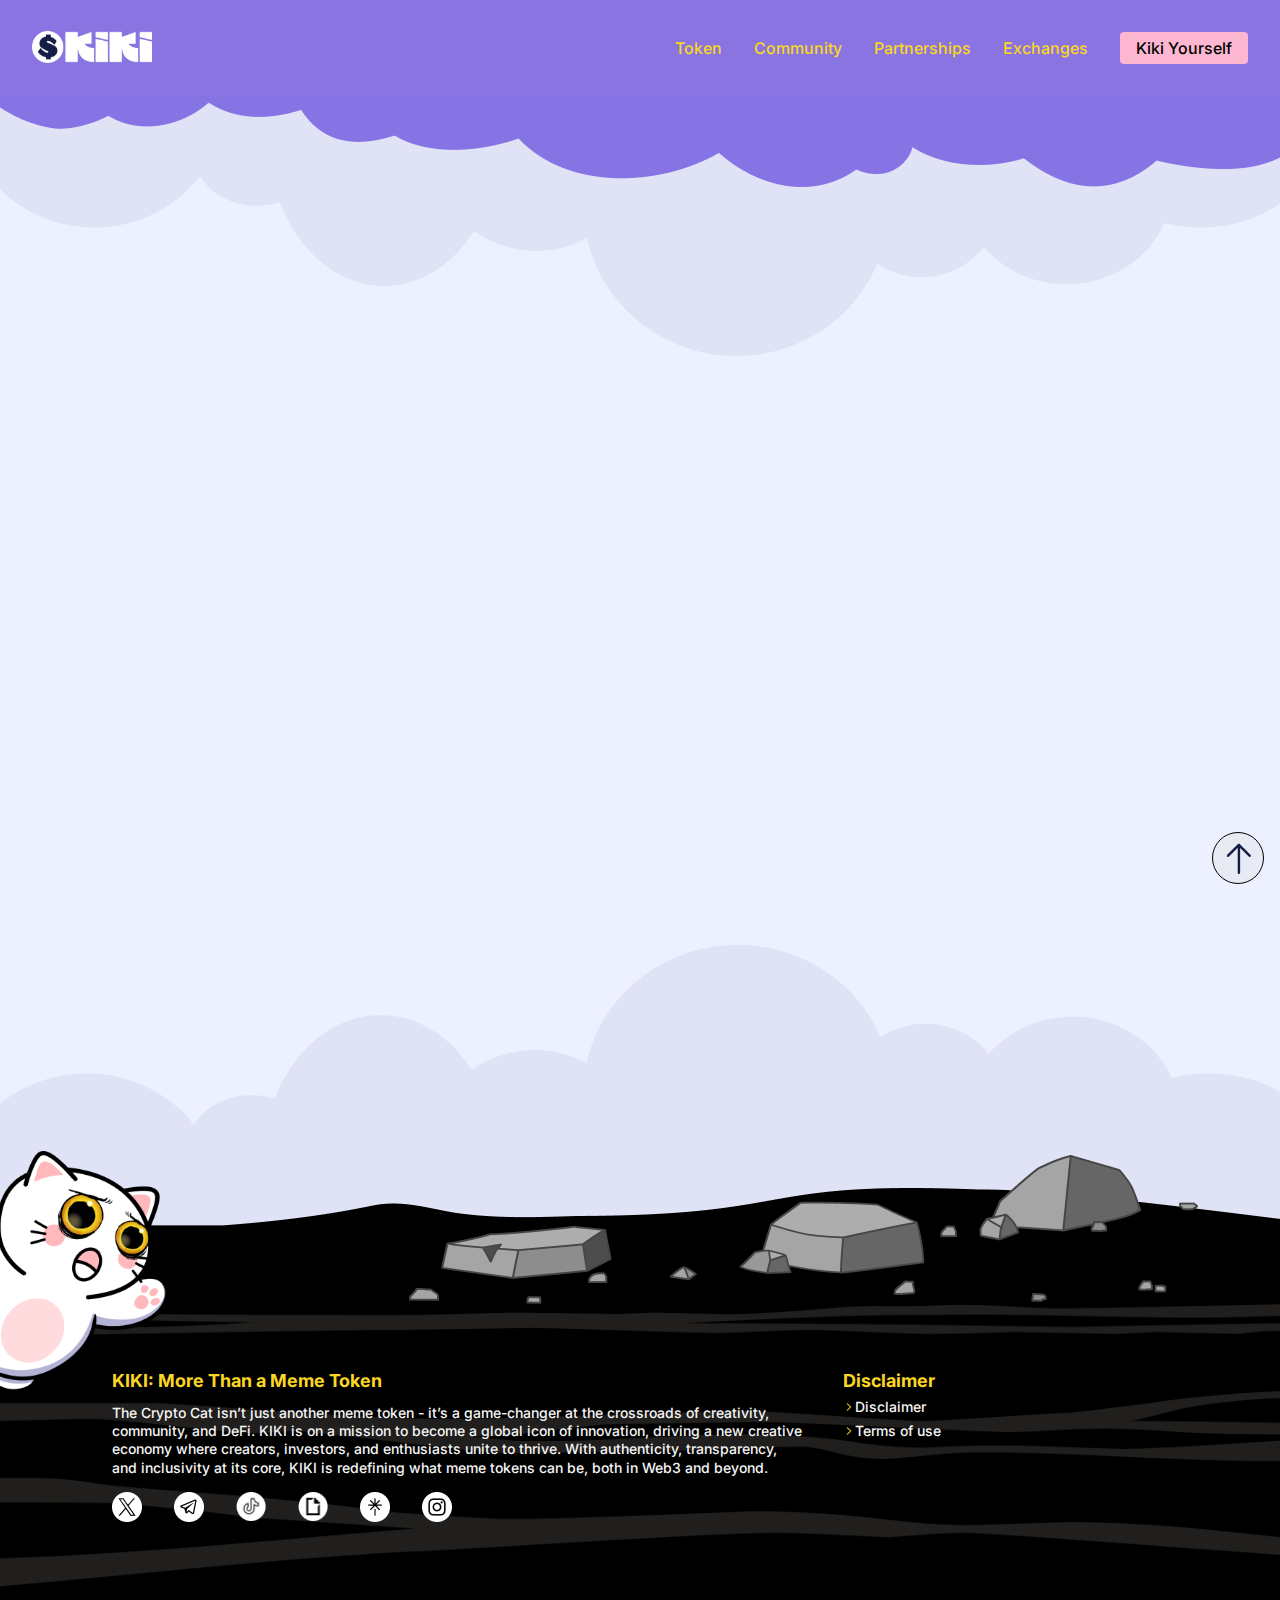
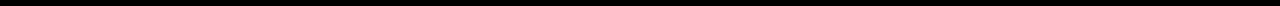
<file: kikicat.xyz/signup.html>
<!DOCTYPE html>
<html lang="en">
	
<!-- Mirrored from kikicat.xyz/signup by HTTrack Website Copier/3.x [XR&CO'2014], Tue, 22 Apr 2025 17:05:51 GMT -->
<!-- Added by HTTrack --><meta http-equiv="content-type" content="text/html;charset=UTF-8" /><!-- /Added by HTTrack -->
<head>
		<meta charset="UTF-8">
<meta name="viewport" content="width=device-width, initial-scale=1.0, maximum-scale=1.2, user-scalable=no" />
<title>KIKI</title>

<link rel="icon" href="images/favicon.png" type="image/x-icon">


		
<link rel="preconnect" href="https://fonts.googleapis.com/">
    <link rel="preconnect" href="https://fonts.gstatic.com/" crossorigin>
    <link href="https://fonts.googleapis.com/css2?family=Inter:ital,opsz,wght@0,14..32,100..900;1,14..32,100..900&amp;family=Ranchers&amp;display=swap" rel="stylesheet">
    <link rel="stylesheet" href="files/styles11bd.css?v=1745341487">


    <!-- Google tag (gtag.js) -->
    <script async src="https://www.googletagmanager.com/gtag/js?id=G-JMNGVVGT4F"></script>
    <script>
      window.dataLayer = window.dataLayer || [];
      function gtag(){dataLayer.push(arguments);}
      gtag('js', new Date());
    
      gtag('config', 'G-JMNGVVGT4F');
    </script>	</head>
	<body>
	<div id="backtop"></div>
		<section class="form">
			<div class="form__top">
				<div id="backtop" class="backtop__space"></div>
				<nav class="nav">
    <div class="nav__wrapper">
        <a href="index-2.html"><img class="nav__logo" src="images/logo.png" alt=""></a>
        <a href="#" class="nav__mobile"><span></span></a>
        <div class="nav__list">
            <ul class="nav__list__wrapper">
                <li class="nav__list--link"><a href="index-2.html#token">Token</a></li>
                <li class="nav__list--link"><a href="index-2.html#community">Community</a></li>
                <li class="nav__list--link"><a href="index-2.html#partners">Partnerships</a></li>
                <li class="nav__list--link"><a href="index-2.html#exchange">Exchanges</a></li>
                
                <li class="nav__list--button"><a href="index-2.html#frame">Kiki Yourself</a></li> 
            </ul>
        </div>
    </div>
</nav>			</div>
			<div class="form__btm">
				<iframe
					id="JotFormIFrame-250303457667055"
					title="Collaboration, Partnership & Marketing Proposals"
					onload="window.parent.scrollTo(0,0)"
					allowtransparency="true"
					allow="geolocation; microphone; camera; fullscreen"
					src="https://form.jotform.com/250303457667055"
					frameborder="0"
					style="min-width:100%;max-width:100%;height:539px;border:none;"
					scrolling="no"
					>
					</iframe>
					<script src='https://cdn.jotfor.ms/s/umd/latest/for-form-embed-handler.js'></script>
					<script>window.jotformEmbedHandler("iframe[id='JotFormIFrame-250303457667055']", "https://form.jotform.com/")</script>
			</div>
			
       
       <dialog id="modal1" class="maindialog">
        


            <div class="maindialog__wrapper without-text" style="text-align:center">
                <h1>HhCLbkW6FwhriTkk81W8tYstsR<wbr>CLUu6Y7Je1SQjVpump</h1>
            </div>
            <div class="maindialog__btn">
                <button class="js-copy">Copy</button>

                <button id="close-modal1" class="closemodal" style="   width: 67px;
    background: #978217;">
          <svg  xmlns="http://www.w3.org/2000/svg" height="22px" viewBox="0 -960 960 960" width="22px" fill="#fff"><path d="m256-200-56-56 224-224-224-224 56-56 224 224 224-224 56 56-224 224 224 224-56 56-224-224-224 224Z"/></svg>
          </button>
                
            </div>
        </dialog>
    
        <dialog id="modal2" class="maindialog">
            <h1>Disclaimer</h1>
            <div class="maindialog__wrapper" >
                <span style="line-height:normal">
                1. Nature of a Meme Coin<br>
KIKIcat ($YAMI) is classified as a meme coin, created primarily for entertainment, community engagement, and/or trending purposes. It is not a traditional financial asset or investment product, nor is it intended to serve as a store of value or a safe asset.
<br><br>
2. High-Risk Asset<br>
The cryptocurrency market is highly volatile, and meme coins are especially speculative. Prices may experience rapid increases or decreases in value within short timeframes. There is a risk of losing your entire investment. Please invest responsibly and only what you can afford to lose.
<br><br>
3. Legal and Regulatory Limitations<br>
KIKIcat ($YAMI) may not be recognized as a financial product or security in certain jurisdictions. Laws, regulations, and taxation related to cryptocurrency can vary significantly by country and are subject to change. Such changes could introduce additional risks to holders and investors.
<br><br>
4. No Investment Advice<br>
The information provided in this document (and any other channels, official or unofficial) does not constitute investment, financial, legal, tax, or other professional advice. Any decisions regarding KIKIcat ($YAMI) should be made at your own discretion, and you should consult qualified professionals if necessary.
<br><br>
5. Limitations of Information<br>
All data regarding the KIKIcat ($YAMI) project—including roadmaps, whitepapers, community posts, and any other materials—may be subject to change or updates during the development process. We cannot guarantee the accuracy, completeness, or reliability of any information provided or shared by third parties.
<br><br>
6. Limitation of Liability<br>
Neither the KIKIcat ($YAMI) development team, marketing team, nor community moderators shall be held liable for any investment losses, technical failures, security breaches, or any other damages (monetary or otherwise) arising from involvement with KIKIcat ($YAMI).
<br><br>
7. Personal Data and Security<br>
Cryptocurrency transactions require users to maintain strict control over their wallets, private keys, and personal information. Any loss or theft resulting from inadequate security practices is the sole responsibility of the individual user. KIKIcat ($YAMI) or its related entities cannot be held accountable for such incidents.
<br><br>
8. Beware of Scams and Phishing<br>
Fraudsters and scammers may impersonate official KIKIcat ($YAMI) channels. Always verify information through official sources, remain vigilant with suspicious links or messages, and never share private keys or sensitive information.
<br><br>
9. No Guarantee of Future Performance<br>
Forecasting future prices or value in the cryptocurrency and meme coin market is highly speculative and inherently uncertain. No economic or technical analysis can guarantee specific outcomes or returns.
<br><br>
10. Do Your Own Research (DYOR)<br>
It is crucial for potential investors to thoroughly research KIKIcat ($YAMI). Evaluate the project’s goals, technology, investment structure, and community before making any decisions. Conduct your own due diligence to understand the risks involved.            </div>
            <button id="close-modal2"  class="closemodal">Close</button> 
        </dialog>

        <dialog id="modal3" class="maindialog">
            <h1>Terms & Conditions</h1>
            <div class="maindialog__wrapper" >
             
	            Effective Date: December 15, 2024<br>
Governing Law: Saint Vincent and the Grenadines
<br><br>
These Terms & Conditions ("Terms") govern your use of the services ("Services") provided by AWM LLC ("Company," "we," "us," or "our"). By accessing or using our Services, you agree to be bound by these Terms. If you do not agree with any part of these Terms, you must discontinue use of our Services.
<br><br>
1. Acceptance of Terms<br>
1.1 By accessing our websites, mobile applications, or any Services offered (collectively, the "Platform"), you confirm that you have read, understood, and agreed to be legally bound by these Terms and our Privacy Policy.1.2 If you do not agree to these Terms, you are prohibited from using or accessing the Platform.
<br><br>
2. Eligibility<br>
2.1 You represent that you are at least 18 years of age or have reached the age of majority as defined by the laws of your jurisdiction, whichever is older, and have the legal capacity to enter into binding contracts.2.2 If you use the Platform on behalf of a company or other legal entity, you represent that you have the authority to bind such entity to these Terms.
<br><br>
3. Changes to Terms<br>
3.1 We reserve the right to modify or replace these Terms at any time. If a revision is material, we will make reasonable efforts to notify you (e.g., via email or a prominent notice on our Platform) before the changes become effective.3.2 Your continued use of the Platform following the posting of revised Terms means that you accept and agree to the changes.
<br><br>
4. Account Registration and Responsibilities<br>
4.1 Account Creation: To access certain features of the Platform, you may be required to create an account by providing accurate, current, and complete information.4.2 Account Security: You are responsible for maintaining the confidentiality of your account credentials (e.g., username and password) and for all activities that occur under your account.4.3 Unauthorized Access: You agree to notify us immediately of any unauthorized use of your account or other security breaches.4.4 No Warranty on Services: The Platform is provided "as is," and we make no guarantees regarding its availability, security, or fitness for a particular purpose.
<br><br>
5. Use of the Platform<br>
5.1 License: Subject to these Terms, we grant you a non-exclusive, non-transferable, revocable license to access and use the Platform for your personal or internal business purposes.5.2 Prohibited Conduct: You agree not to:
Use the Platform for any unlawful purpose or any activity that breaches applicable laws or regulations.
Post or transmit any content that is defamatory, obscene, fraudulent, or infringes on the rights of others.
Reverse engineer, decompile, or attempt to extract the source code of any part of the Platform.
Engage in any activity that disrupts or interferes with the security, functionality, or operation of the Platform.
<br><br>
6. Intellectual Property<br>
6.1 Ownership: Unless otherwise stated, all content, features, and functionality on the Platform (including but not limited to text, graphics, logos, images, software, and trademarks) are the exclusive property of AWM LLC or its licensors and are protected by the laws of Saint Vincent and the Grenadines and international intellectual property laws.6.2 Restrictions: You may not reproduce, distribute, create derivative works from, publicly display, or otherwise exploit any of the materials on our Platform without our express prior written permission.
<br><br>
7. Fees and Payments<br>
7.1 Pricing: Certain Services may require payment of fees. All fees are listed in [USD or specify another currency], unless otherwise indicated.7.2 Payment Processing: By providing a payment method, you represent and warrant that you are authorized to use the designated payment method and authorize us to charge your payment method for the total amount stated.7.3 Refunds: All payments are non-refundable unless otherwise specified in a separate agreement or as required by applicable law.
<br><br>
8. Governing Law and Dispute Resolution<br>
8.1 These Terms are governed by and construed in accordance with the laws of Saint Vincent and the Grenadines.8.2 Any disputes arising out of or in connection with these Terms shall be settled in the courts of Saint Vincent and the Grenadines.8.3 Legal disputes related to Platform use may also be resolved through arbitration, as determined by separate agreement.
<br><br>
9. Contact Information<br>
Company Name: AWM LLC<br>
Address: Euro House, Richmond Hill Road, Kingstown, Saint Vincent and the Grenadines
Email: kiki@kikicat.xyz            </div>
            <button id="close-modal3"  class="closemodal">Close</button> 
        </dialog>
     
        <a href="#backtop" class="backtop__btn">
            <img src="[data-uri]" alt="">
        </a>         

    <div class='footer__deco_top'></div>
<div class='footer__deco  on-signup  '>
    <div class="footer__deco__wrapper">
            <div class="footer__deco__wrapper__kiki">
                <img   src="images/kiki/7.png" alt="">
            </div>
    </div>
</div>
<footer class="footer">
                    <div class="footer__wrapper">
  
        <div class="footer__in">
            <div class="footer__in__column">
                <h6>KIKI: More Than a Meme Token</h6>
                <p>
                  The Crypto Cat isn’t just another meme token - it’s a game-changer at the crossroads of creativity, community, and DeFi. KIKI is on a mission to become a global icon of innovation, driving a new creative economy where creators, investors, and enthusiasts unite to thrive. With authenticity, transparency, and inclusivity at its core, KIKI is redefining what meme tokens can be, both in Web3 and beyond.
                  </p>
                <div class="footer__in__icons">
                    <a href="https://x.com/YamiSyndicate" target="_blank">
                        <img src="images/social-footer/1.png" alt="icon">
                    </a>
                    <a href="https://t.me/yamisyndicate" target="_blank">
                        <img src="images/social-footer/2.png" alt="icon">
                    </a>
                    <a href="#" target="_blank">
                        <img src="images/social-footer/3.png" alt="icon">
                    </a>
                    <!-- <a href="https://t.me/KIKIcatofficial_bot" target="_blank">
                        <img src="images/social-footer/4.png" alt="icon">
                    </a> -->
                    <a href="#" target="_blank">
                        <img src="images/social-footer/5.png" alt="icon">
                    </a>
                    <a href="" target="_blank">
                        <img src="images/social-footer/6.png" alt="icon">
                    </a>
                    <a href="#" target="_blank">
                        <img src="images/social-footer/7.png" alt="icon">
                    </a>
                </div>
            </div>
            <div class="footer__in__column">
                <h6>Disclaimer</h6>
                <a class="footer__in__column-links modal2" href="#">Disclaimer</a>
                <a class="footer__in__column-links modal3" href="#">Terms of use</a>
                <!-- <a class="footer__in__column-links" href="" target="_blank">White Paper</a> -->
            </div>
        </div>
    </div>
</footer>		</section>
		<script src="https://code.jquery.com/jquery-2.2.4.min.js" crossorigin="anonymous"></script>



<script src="files/scripts11bd.js?v=1745341487" crossorigin="anonymous"></script>
	</body>


<!-- Mirrored from kikicat.xyz/signup by HTTrack Website Copier/3.x [XR&CO'2014], Tue, 22 Apr 2025 17:05:55 GMT -->
</html>
</file>
<file: kikicat.xyz/files/styles11bd.css>
/*! normalize.css v1.0.1 | MIT License | git.io/normalize */article,aside,details,figcaption,figure,footer,header,hgroup,nav,section,summary{display:block}audio,canvas,video{display:inline-block;*display:inline;*zoom:1}audio:not([controls]){display:none;height:0}[hidden]{display:none}html{font-size:100%;-webkit-text-size-adjust:100%;-ms-text-size-adjust:100%}html,button,input,select,textarea{font-family:sans-serif}body{margin:0}a:focus{outline:thin dotted}a:active,a:hover{outline:0}h1{font-size:2em;margin:.67em 0}h2{font-size:1.5em;margin:.83em 0}h3{font-size:1.17em;margin:1em 0}h4{font-size:1em;margin:1.33em 0}h5{font-size:.83em;margin:1.67em 0}h6{font-size:.75em;margin:2.33em 0}abbr[title]{border-bottom:1px dotted}b,strong{font-weight:bold}blockquote{margin:1em 40px}dfn{font-style:italic}mark{background:#ff0;color:#000}p,pre{margin:1em 0}code,kbd,pre,samp{font-family:monospace,serif;_font-family:'courier new',monospace;font-size:1em}pre{white-space:pre;white-space:pre-wrap;word-wrap:break-word}q{quotes:none}q:before,q:after{content:'';content:none}small{font-size:80%}sub,sup{font-size:75%;line-height:0;position:relative;vertical-align:baseline}sup{top:-0.5em}sub{bottom:-0.25em}dl,menu,ol,ul{margin:1em 0}dd{margin:0 0 0 40px}menu,ol,ul{padding:0 0 0 40px}nav ul,nav ol{list-style:none;list-style-image:none}img{border:0;-ms-interpolation-mode:bicubic}svg:not(:root){overflow:hidden}figure{margin:0}form{margin:0}fieldset{border:1px solid #c0c0c0;margin:0 2px;padding:.35em .625em .75em}legend{border:0;padding:0;white-space:normal;*margin-left:-7px}button,input,select,textarea{font-size:100%;margin:0;vertical-align:baseline;*vertical-align:middle}button,input{line-height:normal}button,html input[type="button"],input[type="reset"],input[type="submit"]{-webkit-appearance:button;cursor:pointer;*overflow:visible}button[disabled],input[disabled]{cursor:default}input[type="checkbox"],input[type="radio"]{box-sizing:border-box;padding:0;*height:13px;*width:13px}input[type="search"]{-webkit-appearance:textfield;box-sizing:content-box}input[type="search"]::-webkit-search-cancel-button,input[type="search"]::-webkit-search-decoration{-webkit-appearance:none}button::-moz-focus-inner,input::-moz-focus-inner{border:0;padding:0}textarea{overflow:auto;vertical-align:top}table{border-collapse:collapse;border-spacing:0}.shadownbtn{display:block;width:-webkit-fit-content;width:-moz-fit-content;width:fit-content;-webkit-filter:drop-shadow(4px 4px 0 black);filter:drop-shadow(4px 4px 0 black);transition:.2s all}.shadownbtn:hover{-webkit-filter:drop-shadow(0 0 0 black);filter:drop-shadow(0 0 0 black)}.font-special{font-family:"Ranchers",sans-serif;font-weight:400;font-style:normal}.container-box-lg{width:100%;max-width:1440px;margin:0px auto;box-sizing:border-box}.container-box-md{width:100%;max-width:1136px;margin:0px auto;box-sizing:border-box}.container-box-sm{width:100%;max-width:768px;margin:0px auto;box-sizing:border-box}.container-box-xs{width:100%;max-width:480px;margin:0px auto;box-sizing:border-box}.maindialog{background:#FAD721;color:black;z-index:999;border-radius:1.5rem;border:none;outline:none;width:100%;max-width:768px;margin:0px auto;box-sizing:border-box;padding-top:0;top:50%;-webkit-transform:translateY(-50%);transform:translateY(-50%)}.maindialog__btn{display:flex;gap:1rem}.maindialog__wrapper{height:31.25rem}.maindialog__wrapper.without-text{height:auto}.maindialog h1{color:black;margin:0;text-align:center;position:sticky;top:0px;background:#FAD721;padding:1rem;font-size:1.7rem}.maindialog:focus{border:none;outline:none}.maindialog img{max-width:1.25rem;width:100%;margin:0 auto;float:right}.maindialog button{width:100%;border:0;padding:.875rem .625rem;border-radius:3.125rem;background:white;margin-top:2rem}dialog::backdrop{background:rgba(0,0,0,0.7)}@-webkit-keyframes float{0%{-webkit-transform:translateY(0);transform:translateY(0)}50%{-webkit-transform:translateY(-10px);transform:translateY(-10px)}100%{-webkit-transform:translateY(0);transform:translateY(0)}}@keyframes float{0%{-webkit-transform:translateY(0);transform:translateY(0)}50%{-webkit-transform:translateY(-10px);transform:translateY(-10px)}100%{-webkit-transform:translateY(0);transform:translateY(0)}}*{box-sizing:border-box;-webkit-tap-highlight-color:transparent;line-height:1;-webkit-text-size-adjust:100%}html{-ms-text-size-adjust:100%;-ms-overflow-style:scrollbar;scroll-behavior:smooth;font-family:"Inter",sans-serif;font-optical-sizing:auto;font-weight:500;font-style:normal;font-size:16px}@media (max-width: 768px){html{font-size:calc(16 / 768 * 100vw)}}@media (max-width: 480px){html{font-size:calc(16 / 480 * 100vw)}}.nav{z-index:999999;position:fixed;top:0;width:100%;background:#141E46}.form .nav{background:#8974e2}.nav__wrapper{width:100%;max-width:1440px;margin:0px auto;box-sizing:border-box;display:flex;align-items:center;justify-content:space-between;padding:1rem 2rem}.nav__logo{width:7.5rem;height:auto}.nav__mobile{display:none;cursor:pointer;border-radius:.375rem;padding:.75rem;background-color:#FEB7D0}.nav__mobile span{background-image:url([data-uri]);background-size:contain;background-repeat:no-repeat;width:1.5rem;height:1.5rem;display:block}@media (max-width: 768px){.nav__mobile{display:block}}@media (min-width: 769px){.nav__list{display:block !important;position:initial !important;top:auto !important;width:auto !important}}@media (max-width: 768px){.nav__list{display:none;position:absolute;top:0;left:0;background-color:#141E46;width:100%}}.nav__list__wrapper{display:flex;list-style:none;gap:2rem;margin:0;padding:1rem 0rem}@media (max-width: 1136px){.nav__list__wrapper{gap:1rem}}@media (max-width: 768px){.nav__list__wrapper{display:flex;gap:2rem;flex-direction:column;padding:1rem 2rem}}.nav__list--link{display:flex;align-items:center}.nav__list--link a{text-decoration:none;color:#FAD721;font-size:1rem;transition:color .3s}.blogpage .nav__list--link a{color:#F5F5F5}.nav__list--link a:hover{color:#b19504}.nav__list--button{width:-webkit-fit-content;width:-moz-fit-content;width:fit-content}.nav__list--button a{display:inline-block;padding:.5rem 1rem;background-color:#FEB7D0;color:#000000;text-decoration:none;font-size:1rem;border-radius:.25rem;transition:all .3s;white-space:nowrap}.nav__list--button a:hover{background-color:#fd528e;color:#F5F5F5}.footer__deco_top{background:url('../images/back/12.png');max-width:100%;box-sizing:border-box;width:100%;height:19.125rem;background-repeat:repeat-x;background-size:90rem 19.125rem;background-position:bottom;display:block}.blogpage .footer__deco_top{opacity:.5}.footer__deco{margin-top:-6rem;background:url('../images/back/9.png');max-width:100%;box-sizing:border-box;width:100%;height:149px;background-repeat:repeat-x;background-size:1440px 149px;background-position:bottom;z-index:99;position:relative}.footer__deco.on-home{background:url('../images/back/9.png') #201f1d}@media (max-width: 768px){.footer__deco{background-size:160%}.blogpage .footer__deco{margin-top:-12rem}}.footer__deco__wrapper{width:100%;max-width:1136px;margin:0px auto;box-sizing:border-box}.footer__deco__wrapper__kiki{left:-12.25rem;bottom:.25rem;position:relative;z-index:9}@media (max-width: 768px){.footer__deco__wrapper__kiki{left:0;bottom:-3.125rem}}.footer__deco__wrapper__kiki img{max-width:18.3125rem;width:100%;-webkit-animation:float 5s ease-in-out infinite;animation:float 5s ease-in-out infinite}@media (max-width: 768px){.footer__deco__wrapper__kiki img{max-width:10.3125rem}}.backtop__space{width:100%;display:block}@media (min-width: 769px){.backtop__space{height:5.375rem}}@media (max-width: 768px){.backtop__space{height:4.375rem}}.backtop__btn{position:fixed;bottom:1rem;right:1rem;z-index:999;display:flex;padding:.35156rem;justify-content:space-between;align-items:center;flex-shrink:0;border-radius:100vw;background:rgba(221,221,221,0.3);border:1px solid #000;-webkit-backdrop-filter:blur(5px);backdrop-filter:blur(5px)}.backtop__btn img{width:2.40625rem;height:2.40625rem}.footer{background:#000000;position:relative;background:url('../images/back/10.png');background-repeat:repeat-x;background-size:cover;background-position:top;color:#F5F5F5}.footer__wrapper{width:100%;max-width:1136px;margin:0px auto;box-sizing:border-box;margin:0 auto;padding:3rem 1.25rem 4rem}.footer__in{display:grid;grid-template-columns:2fr 1fr;justify-content:space-between;flex-wrap:wrap}@media (max-width: 768px){.footer__in{grid-template-columns:1fr}}.footer__in__column{padding:1.25rem}.footer__in__column h6{color:#FAD721;font-size:1.125rem;font-weight:bold;margin:0;margin-bottom:.625rem}.footer__in__column p{font-size:.875rem;line-height:1.3;color:#F5F5F5}.footer__in__column-links{display:flex;align-items:center;color:#F5F5F5;text-decoration:none;font-size:.875rem;margin:.3125rem 0 .625rem}.footer__in__column-links:before{content:'';background:url([data-uri]);background-repeat:no-repeat;background-size:cover;width:.8rem;height:.8rem;display:inline-block}.footer__in__column-links:hover{color:rgba(245,245,245,0.2)}.footer__in__icons{margin-top:.9375rem;display:flex;gap:2rem}@media (max-width: 768px){.footer__in__icons{gap:1.5rem}}.footer__in__icons a{display:inline-block;width:1.875rem;height:1.875rem;min-width:1rem;min-height:1rem}.footer__in__icons a img{width:100%;height:auto;transition:-webkit-transform .3s ease;transition:transform .3s ease;transition:transform .3s ease, -webkit-transform .3s ease}.footer__in__icons a img:hover{-webkit-transform:scale(1.1);transform:scale(1.1)}.top{overflow:hidden}.hero{background:#141E46;color:#F5F5F5;position:relative;text-align:center}.hero::after{content:'';background:url('../images/back/1.png');max-width:100%;box-sizing:border-box;width:100%;height:15.75rem;background-repeat:repeat-x;background-size:63rem 15.75rem;background-position:bottom;display:block}@media (max-width: 768px){.hero::after{margin-bottom:-1px}}.hero__wrapper{width:100%;max-width:1440px;margin:0px auto;box-sizing:border-box;padding:0 1.25rem;margin-top:1.875rem;position:relative}.hero__coin{width:100%}.hero__coin-1{position:absolute;width:100%;max-width:7.71494rem;top:0rem;right:32rem}@media (max-width: 768px){.hero__coin-1{top:2rem;right:0rem}}.hero__coin-1 img{width:100%;-o-object-fit:contain;object-fit:contain}.hero__coin-2{position:absolute;width:100%;max-width:11.55175rem;top:4rem;right:23rem}@media (max-width: 768px){.hero__coin-2{top:7rem;right:0rem}}@media (max-width: 480px){.hero__coin-2{display:none}}.hero__coin-2 img{width:100%;-o-object-fit:contain;object-fit:contain}.hero__coin-3{position:absolute;width:100%;max-width:5.91794rem;bottom:4rem;right:47rem}@media (max-width: 768px){.hero__coin-3{bottom:4rem;right:19rem}}@media (max-width: 480px){.hero__coin-3{display:none}}.hero__coin-3 img{width:100%;-o-object-fit:contain;object-fit:contain}.hero__coin-4{position:absolute;width:100%;max-width:14.25913rem;bottom:-8rem;right:52rem}@media (max-width: 768px){.hero__coin-4{bottom:-19rem;right:9rem}}.hero__coin-4 img{width:100%;-o-object-fit:contain;object-fit:contain}.hero__coin-5{position:absolute;width:100%;max-width:9.23044rem;bottom:-8rem}@media (max-width: 768px){.hero__coin-5{bottom:-11rem}}.hero__coin-5 img{width:100%;-o-object-fit:contain;object-fit:contain}.hero__coin-6{position:absolute;width:100%;max-width:8.73769rem;bottom:-14rem;right:15rem}@media (max-width: 768px){.hero__coin-6{bottom:-24rem;right:31rem;display:none}}.hero__coin-6 img{width:100%;-o-object-fit:contain;object-fit:contain}.hero__in{display:grid;grid-template-columns:2fr 1fr;align-items:center;justify-content:space-between;flex-wrap:wrap;z-index:9;position:relative}@media (min-width: 1441px){.hero__in{grid-template-columns:37.5rem auto}}@media (max-width: 1136px){.hero__in{grid-template-columns:100%}}.hero__in__left{flex:1;text-align:left;max-width:800px}@media (max-width: 1136px){.hero__in__left{margin:0 auto}}.hero__in__left h1{font-family:"Ranchers",sans-serif;font-weight:400;font-style:normal;color:#FAD721;text-shadow:-0.1875rem -0.1875rem 0 #000,0 -0.1875rem 0 #000,.1875rem -0.1875rem 0 #000,.1875rem 0 0 #000,.1875rem .1875rem 0 #000,0 .1875rem 0 #000,-0.1875rem .1875rem 0 #000,-0.1875rem 0 0 #000,.4rem .4rem 0 #000;letter-spacing:.1875rem;font-size:5rem;font-weight:800;text-transform:uppercase;margin:0;margin-bottom:.9375rem}@media (min-width: 1137px){.hero__in__left h1{white-space:nowrap}}@media (max-width: 768px){.hero__in__left h1{font-family:"Ranchers",sans-serif;font-weight:400;font-style:normal;color:#FAD721;text-shadow:-0.1875rem -0.1875rem 0 #000,0 -0.1875rem 0 #000,.1875rem -0.1875rem 0 #000,.1875rem 0 0 #000,.1875rem .1875rem 0 #000,0 .1875rem 0 #000,-0.1875rem .1875rem 0 #000,-0.1875rem 0 0 #000,.4rem .4rem 0 #000;letter-spacing:.1875rem;font-size:4rem;font-weight:800;text-transform:uppercase;margin:0}}.hero__in__left p{font-size:1.125rem;line-height:1.6;color:#F5F5F5}.hero__in__left-link{display:block;width:-webkit-fit-content;width:-moz-fit-content;width:fit-content;-webkit-filter:drop-shadow(4px 4px 0 black);filter:drop-shadow(4px 4px 0 black);transition:.2s all}.hero__in__left-link:hover{-webkit-filter:drop-shadow(0 0 0 black);filter:drop-shadow(0 0 0 black)}.hero__in__left-link img{width:100%;max-width:18.518rem}.hero__in__right{text-align:center;position:relative;display:flex;align-items:end;margin-left:-12.5rem}@media (max-width: 1136px){.hero__in__right{margin-left:0;justify-content:center}}@media (max-width: 768px){.hero__in__right{margin-left:0;align-items:start;justify-content:start;margin-top:1rem}}.hero__in__right-giphy{width:-webkit-fit-content;width:-moz-fit-content;width:fit-content;display:flex;flex-direction:column;gap:0;align-items:flex-end;text-align:right}.hero__in__right-giphy a{color:white;text-decoration:none}.hero__in__right-giphy span{font-size:1.5rem;color:white;margin-bottom:.5rem}.hero__in__right-giphy h2{font-family:"Ranchers",sans-serif;font-weight:400;font-style:normal;color:#F5F5F5;text-shadow:-0.1875rem -0.1875rem 0 #000,0 -0.1875rem 0 #000,.1875rem -0.1875rem 0 #000,.1875rem 0 0 #000,.1875rem .1875rem 0 #000,0 .1875rem 0 #000,-0.1875rem .1875rem 0 #000,-0.1875rem 0 0 #000,.4rem .4rem 0 #000;letter-spacing:.1875rem;font-size:5rem;font-weight:800;text-transform:uppercase;margin:0;white-space:nowrap;margin-bottom:.9375rem}@media (max-width: 768px){.hero__in__right-giphy h2{font-family:"Ranchers",sans-serif;font-weight:400;font-style:normal;color:#F5F5F5;text-shadow:-0.1875rem -0.1875rem 0 #000,0 -0.1875rem 0 #000,.1875rem -0.1875rem 0 #000,.1875rem 0 0 #000,.1875rem .1875rem 0 #000,0 .1875rem 0 #000,-0.1875rem .1875rem 0 #000,-0.1875rem 0 0 #000,.4rem .4rem 0 #000;letter-spacing:.1875rem;font-size:3rem;font-weight:800;text-transform:uppercase;margin:0}}.hero__in__right-kiki img{width:22.75rem;height:auto;-webkit-animation:float 3s ease-in-out infinite;animation:float 3s ease-in-out infinite}@media (max-width: 768px){.hero__in__right-kiki img{margin-bottom:-26.25rem;position:absolute;z-index:9}}.token::after{content:'';background:url('../images/back/2.png');max-width:100%;box-sizing:border-box;width:100%;height:12.3125rem;background-repeat:repeat-x;background-size:90rem 12.3125rem;background-position:bottom;display:block}@media (max-width: 768px){.token::after{height:6.3125rem;background-size:cover}}.token__row1{padding:1rem 0 0;position:relative;background:#f9e898}.token__row1::after{content:'';background:url('../images/back/1-1.png');max-width:100%;box-sizing:border-box;width:100%;height:13.625rem;background-repeat:repeat-x;background-size:90rem 13.625rem;background-position:bottom;display:block}@media (max-width: 768px){.token__row1::after{height:5.625rem;background-size:cover}}.token__row1__wrapper{width:100%;max-width:1136px;margin:0px auto;box-sizing:border-box;margin:0 auto;padding:0 1.5rem}.token__row2{position:relative;background:#FAD721}.token__row2__wrapper{width:100%;max-width:1440px;margin:0px auto;box-sizing:border-box;margin:0 auto;padding:0 1.5rem}.token__in{display:flex;align-items:center;justify-content:space-between;flex-wrap:wrap;margin-top:-7rem}@media (max-width: 768px){.token__in{flex-direction:column}}.token__in__img{flex:1}@media (max-width: 768px){.token__in__img{align-self:flex-start;-webkit-transform:translateX(-50%);transform:translateX(-50%);margin-bottom:-20px}}.token__in__img img{width:100%;max-width:25.125rem;height:auto}.token__in__text{max-width:35rem;text-align:right;display:flex;flex-direction:column}.token__in__text-content h2{font-family:"Ranchers",sans-serif;font-weight:400;font-style:normal;color:#F5F5F5;text-shadow:-0.1875rem -0.1875rem 0 #000,0 -0.1875rem 0 #000,.1875rem -0.1875rem 0 #000,.1875rem 0 0 #000,.1875rem .1875rem 0 #000,0 .1875rem 0 #000,-0.1875rem .1875rem 0 #000,-0.1875rem 0 0 #000,.4rem .4rem 0 #000;letter-spacing:.1875rem;font-size:4rem;font-weight:800;text-transform:uppercase;margin:0;margin-top:.2rem;margin-bottom:.5rem}.token__in__text-content p{font-size:1.3rem;line-height:1.2;margin:0}.token__in__text-link{display:block;width:-webkit-fit-content;width:-moz-fit-content;width:fit-content;-webkit-filter:drop-shadow(4px 4px 0 black);filter:drop-shadow(4px 4px 0 black);transition:.2s all;width:auto}.token__in__text-link:hover{-webkit-filter:drop-shadow(0 0 0 black);filter:drop-shadow(0 0 0 black)}.token__in__text-link img{width:100%;max-width:19.875rem;height:auto;float:right}.token__icons{display:grid;grid-template-columns:1fr 1fr 1fr;flex-wrap:wrap;gap:2rem}@media (max-width: 768px){.token__icons{grid-template-columns:auto}}.token__icons__item{text-align:center;display:flex;flex-direction:column;align-items:center;margin-top:-12rem}@media (max-width: 768px){.token__icons__item{margin-top:0rem}}.token__icons__item img{height:5.25rem}.token__icons__item h4{font-family:"Ranchers",sans-serif;font-weight:400;font-style:normal;color:#F5F5F5;text-shadow:-0.1875rem -0.1875rem 0 #000,0 -0.1875rem 0 #000,.1875rem -0.1875rem 0 #000,.1875rem 0 0 #000,.1875rem .1875rem 0 #000,0 .1875rem 0 #000,-0.1875rem .1875rem 0 #000,-0.1875rem 0 0 #000,.4rem .4rem 0 #000;letter-spacing:.1875rem;font-size:2rem;font-weight:800;text-transform:uppercase;margin:0;margin-top:.5rem;text-shadow:-0.1875rem -0.1875rem 0 #000,0 -0.1875rem 0 #000,.1875rem -0.1875rem 0 #000,.1875rem 0 0 #000,.1875rem .1875rem 0 #000,0 .1875rem 0 #000,-0.1875rem .1875rem 0 #000,-0.1875rem 0 0 #000,.3rem .3rem 0 #000;margin-bottom:1rem;margin-top:1rem}.token__icons__item p{color:#000000;font-size:1.2rem;line-height:1.2;max-width:13.625rem;margin:0}.token__market{width:100%;max-width:1136px;margin:0px auto;box-sizing:border-box;display:grid;grid-template-columns:1fr 25.9375rem;flex-wrap:wrap;margin-top:5rem}@media (max-width: 768px){.token__market{grid-template-columns:auto}}.token__market h2{font-family:"Ranchers",sans-serif;font-weight:400;font-style:normal;color:#F5F5F5;text-shadow:-0.1875rem -0.1875rem 0 #000,0 -0.1875rem 0 #000,.1875rem -0.1875rem 0 #000,.1875rem 0 0 #000,.1875rem .1875rem 0 #000,0 .1875rem 0 #000,-0.1875rem .1875rem 0 #000,-0.1875rem 0 0 #000,.4rem .4rem 0 #000;letter-spacing:.1875rem;font-size:4rem;font-weight:800;text-transform:uppercase;margin:0;margin-bottom:.9375rem}@media (max-width: 768px){.token__market h2{text-align:center}}.token__market__iframe{overflow:hidden;border-radius:1.8125rem;border:.25rem solid #000000;background:#e1e5ea;box-shadow:.375rem .375rem 0 0 #000000;-webkit-transform:scale(1.2);transform:scale(1.2)}@media (max-width: 768px){.token__market__iframe{-webkit-transform:none;transform:none}}.token__after{background:#fde793;text-align:center;font-size:0;position:relative;background:url('../images/back/2-1.png') #fde793;background-repeat:repeat-x;background-size:1440px 14.375rem;background-position:top center;height:14.175rem;margin-top:-1px}.token__after-img{width:100%}.token__after__wrapper{width:100%;max-width:1136px;margin:0px auto;box-sizing:border-box;position:relative}.token__after__wrapper img{width:25.09225rem;position:absolute;left:0;bottom:-14.625rem}@media (max-width: 768px){.token__after__wrapper img{width:21.09225rem;left:7rem;bottom:-16.625rem}}.comm{background:#AAD576;padding:0 1.25rem}.comm__wrapper{width:100%;max-width:1136px;margin:0px auto;box-sizing:border-box;display:grid;grid-template-columns:2fr 1fr}@media (max-width: 768px){.comm__wrapper{grid-template-columns:auto}}.comm__text{max-width:37.5rem}.comm__text h3{font-family:"Ranchers",sans-serif;font-weight:400;font-style:normal;color:#FEB7D0;text-shadow:-0.1875rem -0.1875rem 0 #000,0 -0.1875rem 0 #000,.1875rem -0.1875rem 0 #000,.1875rem 0 0 #000,.1875rem .1875rem 0 #000,0 .1875rem 0 #000,-0.1875rem .1875rem 0 #000,-0.1875rem 0 0 #000,.4rem .4rem 0 #000;letter-spacing:.1875rem;font-size:4rem;font-weight:800;text-transform:uppercase;margin:0;margin-bottom:.5rem}.comm__text p{font-size:1.3rem;line-height:1.3;margin:0;margin-top:1rem}.comm__kiki1-desk{display:block}@media (max-width: 768px){.comm__kiki1-desk{display:none}}.comm__kiki1-desk img{width:100%;max-width:18.75rem}.comm__kiki1-mob{display:none}@media (max-width: 768px){.comm__kiki1-mob{display:block}}.comm__kiki1-mob img{width:100%;max-width:25.9375rem;margin:0 auto}.comm__kiki2{margin-top:-6.25rem;margin-bottom:-10.875rem}@media (max-width: 768px){.comm__kiki2{margin-top:2rem;margin-bottom:0rem;text-align:center}}.comm__kiki2 .imgmap{position:relative;-webkit-touch-callout:none;-webkit-user-select:none;-moz-user-select:none;-ms-user-select:none;user-select:none;display:inline-block;max-width:27.6875rem;width:100%;height:100%}.comm__kiki2 .imgmap-img{max-width:100%;max-height:100%;width:100%;height:100%}.comm__kiki2 .imgmap-bush{position:absolute;left:-3.125rem;bottom:-0.625rem;width:9.875rem}@media (max-width: 768px){.comm__kiki2 .imgmap-bush{display:none}}.comm__kiki2 .imgmap-svg{position:absolute;top:0;left:0;overflow:auto}.comm__kiki2 .imgmap-svg a{cursor:pointer}.comm__kiki2 .imgmap-svg a circle{transition:all .2s;stroke:black}.comm__kiki2 .imgmap-svg a:hover circle{stroke-dashoffset:0;stroke-dasharray:1500;stroke-width:7;stroke:black}.slidercustom{position:relative;padding:20px !important}.slidercustom__item{position:relative}.slidercustom__item:hover:after{right:-0.75rem;bottom:-0.75rem}.slidercustom__item:after{content:"";border:.25rem solid #000000;border-radius:.625rem;background:#FEB7D0;position:absolute;right:-0.938rem;bottom:-0.938rem;width:100%;height:100%;display:block;z-index:-1;transition:all .2s}.slidercustom__item__image{width:100%;height:100%;overflow:hidden;border-radius:.625rem;border:.25rem solid #000000;background:#F5F5F5;aspect-ratio:4/3}.slidercustom__item__image img{width:100%;height:100%;-o-object-fit:cover;object-fit:cover}.slidercustom__item__video{width:100%;height:100%;position:relative;display:flex;align-items:center;justify-content:center;overflow:hidden;border-radius:.625rem;border:.25rem solid #000000;background:#F5F5F5;aspect-ratio:16/9}.slidercustom__item__video__play{position:absolute;width:3rem;height:3rem;background:#FAD721;border:0;border-radius:100vw;cursor:pointer;transition:-webkit-transform .3s ease;transition:transform .3s ease;transition:transform .3s ease, -webkit-transform .3s ease;z-index:10}.slidercustom__item__video__play::before{content:"";display:block;width:0;height:0;border-style:solid;border-width:.5rem 0 .5rem 1rem;border-color:transparent transparent transparent #F5F5F5;position:absolute;top:50%;left:50%;-webkit-transform:translate(-40%, -50%);transform:translate(-40%, -50%)}.slidercustom__item__video video{width:102%;height:102%;-o-object-fit:cover;object-fit:cover}.world{background:#90CA4A;padding-bottom:3rem}.world::before{content:'';background:url('../images/back/3.png');max-width:100%;box-sizing:border-box;width:100%;height:9rem;background-repeat:repeat-x;background-size:1440px 9rem;background-position:bottom;display:block}@media (max-width: 768px){.world::before{height:5rem;background-size:160%;background-position:top}}.world__wrapper{width:100%;max-width:1136px;margin:0px auto;box-sizing:border-box}.world__wrapper h3{font-family:"Ranchers",sans-serif;font-weight:400;font-style:normal;color:#FEB7D0;text-shadow:-0.1875rem -0.1875rem 0 #000,0 -0.1875rem 0 #000,.1875rem -0.1875rem 0 #000,.1875rem 0 0 #000,.1875rem .1875rem 0 #000,0 .1875rem 0 #000,-0.1875rem .1875rem 0 #000,-0.1875rem 0 0 #000,.4rem .4rem 0 #000;letter-spacing:.1875rem;font-size:4rem;font-weight:800;text-transform:uppercase;margin:0;margin-bottom:.5rem;text-align:right;padding:0 1rem}.world__slider{position:relative;padding:20px !important}.world__slider__item{position:relative}.world__slider__item:hover:after{right:-0.75rem;bottom:-0.75rem}.world__slider__item:after{content:"";border:.25rem solid #000000;border-radius:.625rem;background:#FEB7D0;position:absolute;right:-0.938rem;bottom:-0.938rem;width:100%;height:100%;display:block;z-index:-1;transition:all .2s}.world__slider__item__image{width:100%;height:100%;overflow:hidden;border-radius:.625rem;border:.25rem solid #000000;background:#F5F5F5;aspect-ratio:4/3}.world__slider__item__image img{width:100%;height:100%;-o-object-fit:cover;object-fit:cover}.world__slider__item__video{width:100%;height:100%;position:relative;display:flex;align-items:center;justify-content:center;overflow:hidden;border-radius:.625rem;border:.25rem solid #000000;background:#F5F5F5;aspect-ratio:16/9}.world__slider__item__video__play{position:absolute;width:3rem;height:3rem;background:#FAD721;border:0;border-radius:100vw;cursor:pointer;transition:-webkit-transform .3s ease;transition:transform .3s ease;transition:transform .3s ease, -webkit-transform .3s ease;z-index:10}.world__slider__item__video__play::before{content:"";display:block;width:0;height:0;border-style:solid;border-width:.5rem 0 .5rem 1rem;border-color:transparent transparent transparent #F5F5F5;position:absolute;top:50%;left:50%;-webkit-transform:translate(-40%, -50%);transform:translate(-40%, -50%)}.world__slider__item__video video{width:102%;height:102%;-o-object-fit:cover;object-fit:cover}.partn{position:relative;background:#139E9A;padding-bottom:3rem}.partn::before{content:'';background:url('../images/back/4.png');max-width:100%;box-sizing:border-box;width:100%;height:76px;background-repeat:repeat-x;background-size:1440px 76px;background-position:bottom;display:block}.partn__kiki{position:absolute;top:-3.125rem;right:10rem;box-sizing:border-box}@media (max-width: 768px){.partn__kiki{top:0}}.partn__kiki img{width:100%;max-width:27.5rem}.partn__wrapper{padding-top:6rem;z-index:2;position:relative;width:100%;max-width:1136px;margin:0px auto;box-sizing:border-box;text-align:center}.partn__wrapper h3{font-family:"Ranchers",sans-serif;font-weight:400;font-style:normal;color:#F5F5F5;text-shadow:-0.1875rem -0.1875rem 0 #000,0 -0.1875rem 0 #000,.1875rem -0.1875rem 0 #000,.1875rem 0 0 #000,.1875rem .1875rem 0 #000,0 .1875rem 0 #000,-0.1875rem .1875rem 0 #000,-0.1875rem 0 0 #000,.4rem .4rem 0 #000;letter-spacing:.1875rem;font-size:4rem;font-weight:800;text-transform:uppercase;margin:0;margin:2rem 0;text-align:center}.partn__wrapper-link img{margin-top:2rem;width:17rem}.partn__grid{max-width:64.8125rem;display:flex;justify-content:center;flex-wrap:wrap;gap:2rem;margin:2rem auto 0}@media (max-width: 768px){.partn__grid{grid-template-columns:1fr 1fr}}.partn__grid a{font-size:0;text-align:center}.partn__grid a img{height:100%;width:100%;-o-object-fit:contain;object-fit:contain;max-height:3.75rem}.exch{background:#1B7790;padding-bottom:3rem}.exch::before{content:'';background:url('../images/back/5.png');max-width:100%;box-sizing:border-box;width:100%;height:242px;background-repeat:repeat-x;background-size:1440px 242px;background-position:bottom;display:block}.exch__kiki img{width:100%;max-width:600px}.exch__wrapper{z-index:2;position:relative;width:100%;max-width:1136px;margin:0px auto;box-sizing:border-box;text-align:center}.exch__wrapper h3{margin:2rem 0;text-align:center}.exch__wrapper h3 i{font-family:"Ranchers",sans-serif;font-weight:400;color:#FEB7D0;text-shadow:-0.1875rem -0.1875rem 0 #000,0 -0.1875rem 0 #000,.1875rem -0.1875rem 0 #000,.1875rem 0 0 #000,.1875rem .1875rem 0 #000,0 .1875rem 0 #000,-0.1875rem .1875rem 0 #000,-0.1875rem 0 0 #000,.4rem .4rem 0 #000;letter-spacing:.1875rem;font-size:4rem;font-weight:800;text-transform:uppercase;margin:0;font-style:normal}.exch__wrapper h3 span{display:block;font-family:"Ranchers",sans-serif;font-weight:400;font-style:normal;color:#F5F5F5;text-shadow:-0.1875rem -0.1875rem 0 #000,0 -0.1875rem 0 #000,.1875rem -0.1875rem 0 #000,.1875rem 0 0 #000,.1875rem .1875rem 0 #000,0 .1875rem 0 #000,-0.1875rem .1875rem 0 #000,-0.1875rem 0 0 #000,.4rem .4rem 0 #000;letter-spacing:.1875rem;font-size:2rem;font-weight:800;text-transform:uppercase;margin:0}.exch__wrapper-link{display:block;width:-webkit-fit-content;width:-moz-fit-content;width:fit-content;-webkit-filter:drop-shadow(4px 4px 0 black);filter:drop-shadow(4px 4px 0 black);transition:.2s all;width:auto}.exch__wrapper-link:hover{-webkit-filter:drop-shadow(0 0 0 black);filter:drop-shadow(0 0 0 black)}.exch__wrapper-link img{margin-top:2rem;max-width:20rem;width:100%}.exch__grid{display:flex;justify-content:center;gap:1.5rem;flex-wrap:wrap}.exch__grid a{font-size:0;text-align:center}.exch__grid a img{height:100%;width:100%;-o-object-fit:contain;object-fit:contain;max-height:3.75rem}.frame{background:#5E5049;position:relative;background:url('../images/back/7.png');background-repeat:repeat;background-size:contain;background-position:top;padding-bottom:3rem;overflow:hidden}.frame::before{content:'';background:url('../images/back/6.png');max-width:100%;box-sizing:border-box;width:100%;height:228px;background-repeat:repeat-x;background-size:1440px 228px;background-position:bottom;display:block}@media (max-width: 768px){.frame::before{background:url('../images/back/6m.png');background-repeat:repeat-x;height:8.4375rem;background-size:100%}}.frame__wrapper{width:100%;max-width:1440px;margin:0px auto;box-sizing:border-box}.frame__upload{display:flex;flex-direction:row;align-items:center;justify-content:center;padding:20px 0}@media (max-width: 768px){.frame__upload{flex-direction:column}}.frame__upload__title{text-align:center;max-width:39.375rem}.frame__upload__title h3{font-family:"Ranchers",sans-serif;font-weight:400;font-style:normal;color:#F5F5F5;text-shadow:-0.1875rem -0.1875rem 0 #000,0 -0.1875rem 0 #000,.1875rem -0.1875rem 0 #000,.1875rem 0 0 #000,.1875rem .1875rem 0 #000,0 .1875rem 0 #000,-0.1875rem .1875rem 0 #000,-0.1875rem 0 0 #000,.4rem .4rem 0 #000;letter-spacing:.1875rem;font-size:4rem;font-weight:800;text-transform:uppercase;margin:0;margin-bottom:2rem;text-align:center}.frame__upload__title-link{display:block;width:-webkit-fit-content;width:-moz-fit-content;width:fit-content;-webkit-filter:drop-shadow(4px 4px 0 black);filter:drop-shadow(4px 4px 0 black);transition:.2s all;width:auto;margin-bottom:1.5rem}.frame__upload__title-link:hover{-webkit-filter:drop-shadow(0 0 0 black);filter:drop-shadow(0 0 0 black)}.frame__upload__title-link img{width:19rem}.frame__upload__cont .upload{width:100%;max-width:25.5rem;position:relative;padding:10px 10px 10px 10px;aspect-ratio:3 / 4}.frame__upload__cont .upload::before{content:'';background:url("../images/deco/upload-frame.png");background-repeat:no-repeat;background-size:100% 100%;top:0;left:.25rem;display:block;width:100%;height:100%;position:absolute;pointer-events:none;z-index:99}.frame__upload__cont .upload--deco{position:absolute;top:0;right:0;pointer-events:none;width:100%;height:100%}.frame__upload__cont .upload--deco::after{pointer-events:none;content:'';background:url("../images/deco/upload-1.png");background-repeat:no-repeat;background-size:cover;width:4.5rem;height:15.9375rem;position:absolute;top:0;right:0;z-index:999}.frame__upload__cont .upload--deco::before{pointer-events:none;content:'';background:url("../images/deco/upload-2.png");background-repeat:no-repeat;background-size:cover;width:11.53125rem;height:7.1875rem;position:absolute;bottom:.9125rem;left:0;z-index:998}.frame__upload__cont .upload__in{background:#5E5049;padding:10px 10px 10px 10px;width:100%;height:100%}.frame__upload__cont .upload__input{display:none}.frame__upload__cont .upload__wrapper{width:100%;height:100%;border-radius:1.63888rem;background:#F5F5F5;margin:0 auto;position:relative}.frame__upload__cont .upload__btns-top{position:absolute;z-index:9999;top:0;left:0;width:100%;display:flex;flex-direction:row;align-items:center;justify-content:space-between;padding:1rem}.frame__upload__cont .upload__btns-btm{position:absolute;z-index:100;bottom:-0.5625rem;left:50%;-webkit-transform:translateX(-50%) translateY(50%);transform:translateX(-50%) translateY(50%)}.frame__upload__cont .upload__btns_item{display:flex;justify-content:center;align-items:center;text-align:center;gap:.3rem;background-color:#FAD721;border:.2742rem solid #000000;border-radius:1.09675rem;padding:.8rem 1rem;cursor:pointer;white-space:nowrap}.frame__upload__cont .upload__btns_item span{font-size:1.3rem;color:#000000;line-height:1;text-transform:uppercase}.frame__upload__cont .upload__btns_item img{width:1.3rem}.frame__upload__cont .upload__btns_item.hidden{display:none}.frame__upload__cont .upload__btns_item.act-flip{background-color:#9EE1EC;padding:.5em .7em;border-width:1px}.frame__upload__cont .upload__btns_item.act-flip span{font-size:.8rem}.frame__upload__cont .upload__btns_item.act-reset{background:none;border:0}.frame__upload__cont .upload__canvas{position:relative;width:100%;height:100%;border-radius:4rem;overflow:hidden}.frame__upload__cont .upload__canvas__box{width:100%;height:100%;touch-action:none;position:relative}.frame__upload__cont .upload__canvas__inner{width:100%;height:100%;touch-action:none;position:relative;overflow:hidden;border-radius:4rem}.frame__slider{position:relative;padding:20px !important}.frame__slider__item{position:relative}.frame__slider__item:hover:after{right:-0.75rem;bottom:-0.75rem}.frame__slider__item:after{content:"";border:.25rem solid #000000;border-radius:.625rem;background:#FEB7D0;position:absolute;right:-0.938rem;bottom:-0.938rem;width:100%;height:100%;display:block;z-index:-1;transition:all .2s}.frame__slider__item__image{width:100%;height:100%;overflow:hidden;border-radius:.625rem;border:.25rem solid #000000;background:#F5F5F5;aspect-ratio:4/3}.frame__slider__item__image img{width:100%;height:100%;-o-object-fit:cover;object-fit:cover}.frame__slider__item__video{width:100%;height:100%;position:relative;display:flex;align-items:center;justify-content:center;overflow:hidden;border-radius:.625rem;border:.25rem solid #000000;background:#F5F5F5;aspect-ratio:16/9}.frame__slider__item__video__play{position:absolute;width:3rem;height:3rem;background:#FAD721;border:0;border-radius:100vw;cursor:pointer;transition:-webkit-transform .3s ease;transition:transform .3s ease;transition:transform .3s ease, -webkit-transform .3s ease;z-index:10}.frame__slider__item__video__play::before{content:"";display:block;width:0;height:0;border-style:solid;border-width:.5rem 0 .5rem 1rem;border-color:transparent transparent transparent #F5F5F5;position:absolute;top:50%;left:50%;-webkit-transform:translate(-40%, -50%);transform:translate(-40%, -50%)}.frame__slider__item__video video{width:102%;height:102%;-o-object-fit:cover;object-fit:cover}.blog{background:#201F1D;padding-bottom:5rem}.blog__before{background:url('../images/back/8.png');max-width:100%;box-sizing:border-box;width:100%;height:7.125rem;background-repeat:repeat-x;background-size:1440px 7.125rem;background-position:bottom;display:block;margin-bottom:-3.125rem;margin-top:-4rem;z-index:1;position:relative}@media (max-width: 768px){.blog__before{height:5rem;background-size:160%}}.blog__wrapper{z-index:2;position:relative}.blog__wrapper h3{font-family:"Ranchers",sans-serif;font-weight:400;font-style:normal;color:#FAD721;text-shadow:-0.1875rem -0.1875rem 0 #000,0 -0.1875rem 0 #000,.1875rem -0.1875rem 0 #000,.1875rem 0 0 #000,.1875rem .1875rem 0 #000,0 .1875rem 0 #000,-0.1875rem .1875rem 0 #000,-0.1875rem 0 0 #000,.4rem .4rem 0 #000;letter-spacing:.1875rem;font-size:4rem;font-weight:800;text-transform:uppercase;margin:0;margin:2rem 0;text-align:center}.blog__wrapper h3 span{display:block;font-family:"Ranchers",sans-serif;font-weight:400;font-style:normal;color:#F5F5F5;text-shadow:-0.1875rem -0.1875rem 0 #000,0 -0.1875rem 0 #000,.1875rem -0.1875rem 0 #000,.1875rem 0 0 #000,.1875rem .1875rem 0 #000,0 .1875rem 0 #000,-0.1875rem .1875rem 0 #000,-0.1875rem 0 0 #000,.4rem .4rem 0 #000;letter-spacing:.1875rem;font-size:2rem;font-weight:800;text-transform:uppercase;margin:0}.blog__slider{position:relative;overflow:hidden;-webkit-mask-image:linear-gradient(90deg, transparent 5%, #000 30%, #000 70%, transparent 95%);mask-image:linear-gradient(90deg, transparent 5%, #000 30%, #000 70%, transparent 95%)}@media (max-width: 1136px){.blog__slider{-webkit-mask-image:none;mask-image:none}}.blog__slider__wrapper{display:flex !important}.blog__slider__item{height:inherit !important;padding:20px}@media (max-width: 1136px){.blog__slider__item{padding:20px}}.blog__slider__item__in{width:100%;background:#F5F5F5;border-radius:1.25rem;display:flex;align-items:center;justify-content:center;position:relative;transition:-webkit-transform .3s ease;transition:transform .3s ease;transition:transform .3s ease, -webkit-transform .3s ease;overflow:hidden;padding:1.5rem;text-align:left;border-top:3rem solid #FAD721}.blog__slider__item__in__content{display:flex;flex-direction:row;align-items:flex-start;gap:1rem}@media (max-width: 768px){.blog__slider__item__in__content{flex-direction:column}}.blog__slider__item__in__image{width:100%;max-width:14.125rem;aspect-ratio:1/1;border-radius:.625rem;overflow:hidden;position:relative}@media (max-width: 768px){.blog__slider__item__in__image{aspect-ratio:16/9;max-width:100%}}.blog__slider__item__in__image img{width:100%;height:100%;-o-object-fit:cover;object-fit:cover}.blog__slider__item__in__info{flex:1}.blog__slider__item__in__date{font-size:.9rem;color:#000000;display:block;margin-bottom:.5rem}.blog__slider__item__in__title{font-size:1.5rem;font-weight:bold;margin-bottom:1rem;color:#000000}.blog__slider__item__in__text{font-size:.9rem;line-height:1.1;color:#000000;margin-bottom:1.5rem}.blog__slider__item__in__button{display:inline-block;background:#FAD721;color:#000000;font-size:1rem;font-weight:bold;white-space:nowrap;text-transform:uppercase;padding:.75rem 1.5rem;border-radius:.625rem;text-decoration:none;box-shadow:.2rem .2rem #000000;transition:background .3s ease}.blog__slider__item__in__button:hover{background:#e3bf05}.form{background:#edf0fe}.form__top{background:#edf0fe;padding-bottom:3rem}.form__top::after{content:'';background:url('../images/back/11.png');max-width:100%;box-sizing:border-box;width:100%;height:16.875rem;background-repeat:repeat-x;background-size:1440px 16.875rem;background-position:bottom;display:block}@media (max-width: 768px){.form__top::after{height:11rem;background-size:110%;background-position:top}}.blogpage{background:#090D1F}.blogpage__top{padding-bottom:3rem}.blogpage__top .nav{background:#757889}.blogpage__top::after{content:'';background:url('../images/back/13.png');opacity:.5;max-width:100%;box-sizing:border-box;width:100%;height:13.0625rem;background-repeat:repeat-x;background-size:90rem 13.0625rem;background-position:bottom;display:block;position:absolute}.blogpage__btm{position:relative}.articlelist__wrapper{width:100%;max-width:1136px;margin:0px auto;box-sizing:border-box;display:grid;gap:20px}.articlepage{width:100%;max-width:1136px;margin:0px auto;box-sizing:border-box;min-height:30rem;padding:0 1.25rem}.articlelist .article__cover{display:flex;flex-direction:row-reverse;gap:20px;justify-content:flex-end}.article__cover__headline--info{color:#FAD721;text-decoration:none}.article__cover__headline--title{color:#F5F5F5;text-decoration:none}.article__cover__image{aspect-ratio:16/9;border-radius:.625rem;overflow:hidden}.articlelist .article__cover__image{max-height:100px}.article__cover__image img{width:100%;height:100%;-o-object-fit:cover;object-fit:cover}.article__content{color:#C0C5D0}.article__content__readmore{font-weight:600;font-size:1.1rem;line-height:145%;color:#F5F5F5;margin-top:1.25rem}.article__content p{font-weight:400;font-size:1.1rem;line-height:145%;margin-top:1.25rem;margin-bottom:0}.article__chips{display:flex;align-items:flex-start;gap:.5rem;align-self:stretch;margin-top:1.25rem}.article__chips-link{display:flex;padding:.425rem 1rem;justify-content:center;align-items:center;background:#ADB7FC;font-size:1rem;border-radius:100vw;text-decoration:none;color:black}.article__chips-link:hover{opacity:.8}
</file>
